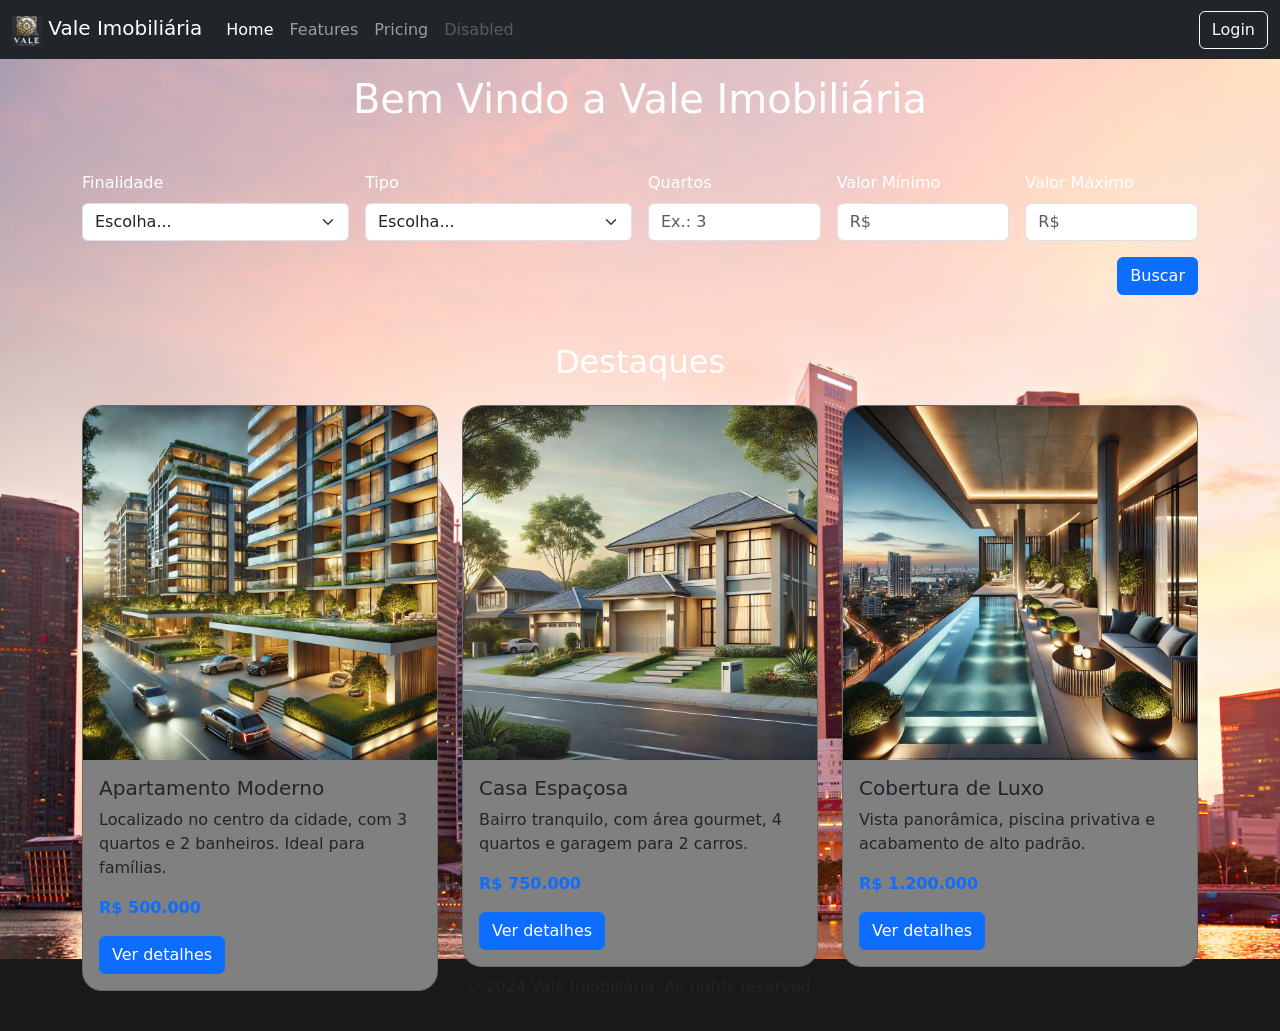
<file: index.html>
<!DOCTYPE html>
<html lang="pt-BR">
<head>
    <meta charset="UTF-8">
    <meta name="viewport" content="width=device-width, initial-scale=1.0">
    <title>Vale Imobiliária</title>
    <!-- Bootstrap CSS -->
    <link href="https://cdn.jsdelivr.net/npm/bootstrap@5.3.0-alpha1/dist/css/bootstrap.min.css" rel="stylesheet">
    <link rel="stylesheet" href="./style.css">
</head>
<body>
    <header>
        <nav class="navbar navbar-expand-lg navbar-dark bg-dark">
            <div class="container-fluid">
                <a class="navbar-brand" href="#">
                    <img src="./imagens/Logo NavBar.png" alt="Logo" width="30" height="30" class="d-inline-block align-text-top">
                    Vale Imobiliária
                </a>
                <button class="navbar-toggler" type="button" data-bs-toggle="collapse" data-bs-target="#navbarNav" aria-controls="navbarNav" aria-expanded="false" aria-label="Toggle navigation">
                    <span class="navbar-toggler-icon"></span>
                </button>
                <div class="collapse navbar-collapse" id="navbarNav">
                    <ul class="navbar-nav me-auto">
                        <li class="nav-item">
                            <a class="nav-link active" aria-current="page" href="#">Home</a>
                        </li>
                        <li class="nav-item">
                            <a class="nav-link" href="#">Features</a>
                        </li>
                        <li class="nav-item">
                            <a class="nav-link" href="#">Pricing</a>
                        </li>
                        <li class="nav-item">
                            <a class="nav-link disabled" href="#" tabindex="-1" aria-disabled="true">Disabled</a>
                        </li>
                    </ul>
                    <!-- Login Button -->
                    <button type="button" class="btn btn-outline-light" data-bs-toggle="modal" data-bs-target="#loginModal">
                        Login
                    </button>
                </div>
            </div>
        </nav>
    </header>

    <main>
        <h1 class="text-center py-3">Bem Vindo a Vale Imobiliária</h1>

        <!-- Formulário de Busca -->
        <div class="container py-4">
            <form class="row g-3">
                <div class="col-md-3">
                    <label for="inputPurpose" class="form-label">Finalidade</label>
                    <select id="inputPurpose" class="form-select">
                        <option selected>Escolha...</option>
                        <option>Comprar</option>
                        <option>Alugar</option>
                    </select>
                </div>
                <div class="col-md-3">
                    <label for="inputType" class="form-label">Tipo</label>
                    <select id="inputType" class="form-select">
                        <option selected>Escolha...</option>
                        <option>Apartamento</option>
                        <option>Casa</option>
                        <option>Terreno</option>
                    </select>
                </div>
                <div class="col-md-2">
                    <label for="inputRooms" class="form-label">Quartos</label>
                    <input type="number" class="form-control" id="inputRooms" placeholder="Ex.: 3">
                </div>
                <div class="col-md-2">
                    <label for="inputMinValue" class="form-label">Valor Mínimo</label>
                    <input type="number" class="form-control" id="inputMinValue" placeholder="R$">
                </div>
                <div class="col-md-2">
                    <label for="inputMaxValue" class="form-label">Valor Máximo</label>
                    <input type="number" class="form-control" id="inputMaxValue" placeholder="R$">
                </div>
                <div class="col-12 text-end">
                    <button type="submit" class="btn btn-primary">Buscar</button>
                </div>
            </form>
        </div>

        <!-- Área de Destaques -->
        <section class="container py-4">
            <h2 class="text-center mb-4">Destaques</h2>
            <div class="row justify-content-center g-4">
                <div class="col-md-4">
                    <div class="card">
                        <img src="./imagens/apartamento de luxo.webp" class="card-img-top" alt="Imagem do imóvel 1">
                        <div class="card-body">
                            <h5 class="card-title">Apartamento Moderno</h5>
                            <p class="card-text">Localizado no centro da cidade, com 3 quartos e 2 banheiros. Ideal para famílias.</p>
                            <p class="text-primary"><strong>R$ 500.000</strong></p>
                            <a href="#" class="btn btn-primary">Ver detalhes</a>
                        </div>
                    </div>
                </div>
                <div class="col-md-4">
                    <div class="card">
                        <img src="./imagens/casa espaçosa.webp" class="card-img-top" alt="Imagem do imóvel 2">
                        <div class="card-body">
                            <h5 class="card-title">Casa Espaçosa</h5>
                            <p class="card-text">Bairro tranquilo, com área gourmet, 4 quartos e garagem para 2 carros.</p>
                            <p class="text-primary"><strong>R$ 750.000</strong></p>
                            <a href="#" class="btn btn-primary">Ver detalhes</a>
                        </div>
                    </div>
                </div>
                <div class="col-md-4">
                    <div class="card">
                        <img src="./imagens/cobertura com piscina.webp" class="card-img-top" alt="Imagem do imóvel 3">
                        <div class="card-body">
                            <h5 class="card-title">Cobertura de Luxo</h5>
                            <p class="card-text">Vista panorâmica, piscina privativa e acabamento de alto padrão.</p>
                            <p class="text-primary"><strong>R$ 1.200.000</strong></p>
                            <a href="#" class="btn btn-primary">Ver detalhes</a>
                        </div>
                    </div>
                </div>
            </div>
        </section>
    </main>

    <footer class="text-center py-3">
        <p>&copy; 2024 Vale Imobiliária. All rights reserved.</p>
    </footer>

    <!-- Login Modal -->
    <div class="modal fade" id="loginModal" tabindex="-1" aria-labelledby="loginModalLabel" aria-hidden="true">
        <div class="modal-dialog">
            <div class="modal-content">
                <div class="modal-header">
                    <h5 class="modal-title" id="loginModalLabel">Login</h5>
                    <button type="button" class="btn-close" data-bs-dismiss="modal" aria-label="Close"></button>
                </div>
                <div class="modal-body">
                    <form>
                        <div class="mb-3">
                            <label for="loginEmail" class="form-label">E-mail</label>
                            <input type="email" class="form-control" id="loginEmail" placeholder="Digite seu e-mail">
                        </div>
                        <div class="mb-3">
                            <label for="loginPassword" class="form-label">Senha</label>
                            <input type="password" class="form-control" id="loginPassword" placeholder="Digite sua senha">
                        </div>
                        <button type="submit" class="btn btn-primary w-100">Entrar</button>
                    </form>
                </div>
            </div>
        </div>
    </div>

    <!-- Bootstrap JS -->
    <script src="https://cdn.jsdelivr.net/npm/bootstrap@5.3.0-alpha1/dist/js/bootstrap.bundle.min.js"></script>
</body>
</html>
</file>
<file: style.css>
main {
    background-image: url('./imagens/background-img.png');
    background-size: cover;
    background-position: center;
    color: white;
    height: 100vh;
    width: 100vw;
}

footer {
    background-color: rgb(25, 25, 25);
}

.container .row .card{
    background-color: grey;
    border-radius: 20px;
}

.card-img-top{
    border-top-left-radius: 20px;
    border-top-right-radius: 20px;
}
</file>
